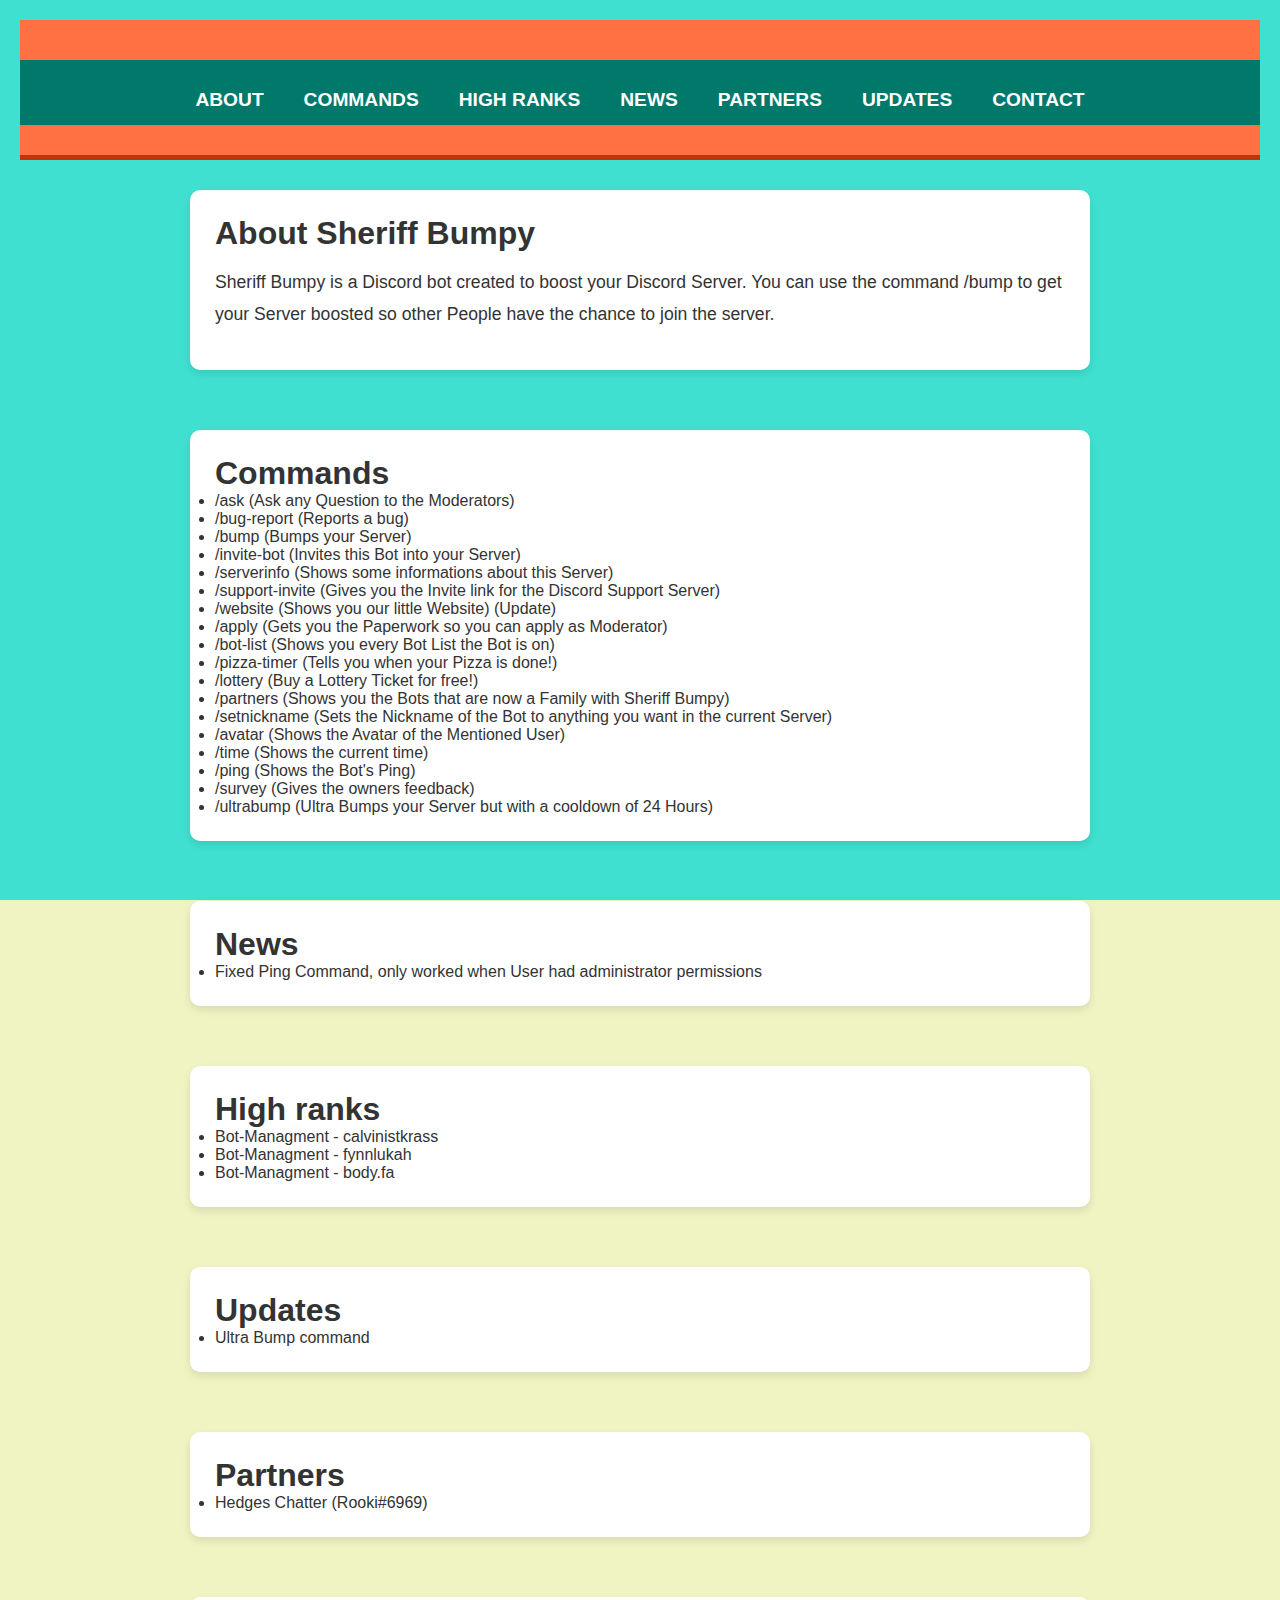
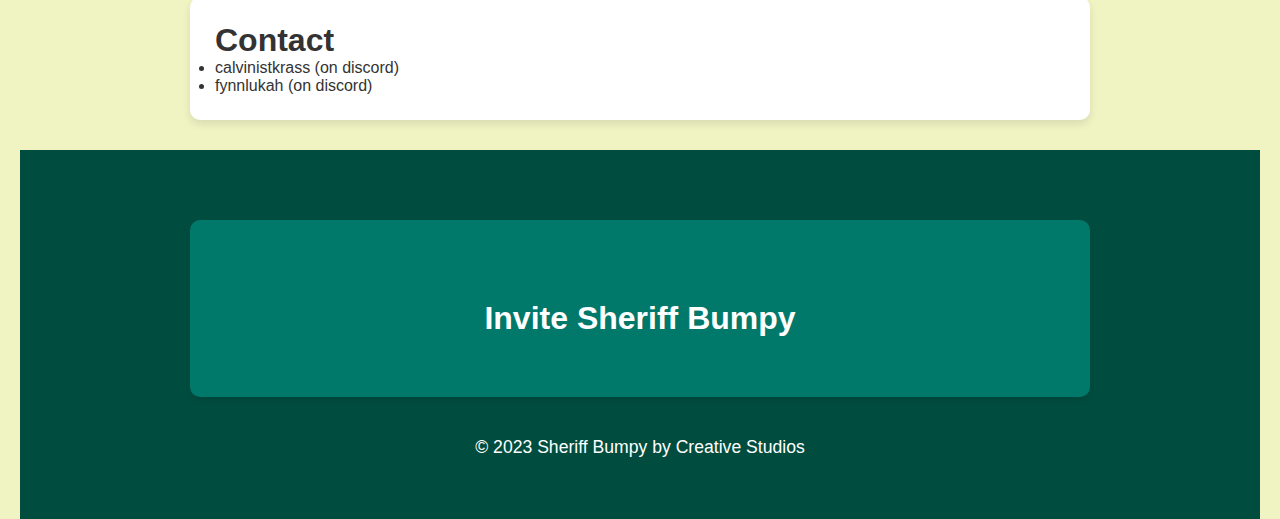
<file: index.html>
<!DOCTYPE html>
<html>

<head>
  <meta charset="UTF-8">
  <title>About Me - Sheriff Bumpy</title>
  <link rel="stylesheet" href="styles.css">
  <link rel="shortcut icon" href="https://i.ibb.co/Sy06Z8t/d180ea05bd32d947816f42063ffdeafc.png" type="image/png">
  <style>
    body {
      background-color: turquoise;
      font-family: Arial, sans-serif;
    }
  </style>
  <script src="https://replit.com/public/js/repl-auth-v2.js"></script>
</head>

<body>
  <header>
    <nav>
      <ul>
        <li><a href="#about">About</a></li>
        <li><a href="#commands">Commands</a></li>
        <li><a href="#High-ranks">High ranks</a></li>
        <li><a href="#news">News</a></li>
        <li><a href="#partners">Partners</a></li>
        <li><a href="#Update">Updates</a></li>
        <li><a href="#contact">Contact</a></li>
      </ul>
    </nav>
  </header>
  
  <section id="about">
    <div class="container">
      <h1>About Sheriff Bumpy</h1>
      <p>Sheriff Bumpy is a Discord bot created to boost your Discord Server. You can use the command /bump to get your
        Server boosted so other People have the chance to join the server.</p>
    </div>
  </section>

  <section id="commands">
    <div class="container">
      <h1>Commands</h1>
      <ul>
        <li>/ask (Ask any Question to the Moderators)</li>
        <li>/bug-report (Reports a bug)</li>
        <li>/bump (Bumps your Server)</li>
        <li>/invite-bot (Invites this Bot into your Server)</li>
        <li>/serverinfo (Shows some informations about this Server)</li>
        <li>/support-invite (Gives you the Invite link for the Discord Support Server)</li>
        <li>/website (Shows you our little Website) (Update)</li>
        <li>/apply (Gets you the Paperwork so you can apply as Moderator)</li>
        <li>/bot-list (Shows you every Bot List the Bot is on)</li>
        <li>/pizza-timer (Tells you when your Pizza is done!)</li>
        <li>/lottery (Buy a Lottery Ticket for free!)</li>
        <li>/partners (Shows you the Bots that are now a Family with Sheriff Bumpy)</li>
        <li>/setnickname (Sets the Nickname of the Bot to anything you want in the current Server)</li>
        <li>/avatar (Shows the Avatar of the Mentioned User)</li>
        <li>/time (Shows the current time)</li>
        <li>/ping (Shows the Bot's Ping)</li>
        <li>/survey (Gives the owners feedback)</li>
        <li>/ultrabump (Ultra Bumps your Server but with a cooldown of 24 Hours)</li>
      </ul>
    </div>
  </section>

  <section id="news">
    <div class="container">
      <h1>News</h1>
      <ul>
        <li>Fixed Ping Command, only worked when User had administrator permissions</li>
      </ul>
    </div>
  </section>

  <section id="High-ranks">
    <div class="container">
      <h1>High ranks</h1>
      <ul>
        <li>Bot-Managment - calvinistkrass</li>
        <li>Bot-Managment - fynnlukah</li>
        <li>Bot-Managment - body.fa</li>
      </ul>
    </div>
  </section>

  <section id="Update">
    <div class="container">
      <h1>Updates</h1>
      <ul>
        <li>Ultra Bump command</li>
      </ul>
    </div>
  </section>

  <section id="partners">
    <div class="container">
      <h1>Partners</h1>
      <ul>
        <li>Hedges Chatter (Rooki#6969)</li>
      </ul>
    </div>
  </section>

  <section id="contact">
    <div class="container">
      <h1>Contact</h1>
      <ul>
        <li>calvinistkrass (on discord)</li>
        <li>fynnlukah (on discord)</li>
      </ul>
    </div>
  </section>

<footer>
  <div class="container">
    <section id="Invite">
      <div class="container">
        <a href="https://discord.com/api/oauth2/authorize?client_id=1007577239879159840&permissions=8&scope=bot" class="button-link">Invite Sheriff Bumpy</a>
      </div>
    </section>
    <p>&copy; 2023 Sheriff Bumpy by Creative Studios</p>
  </div>
</footer>
</body>

</html>
</file>
<file: styles.css>
* {
  margin: 0;
  padding: 0;
  box-sizing: border-box;
}

html, body {
  height: 100%;
  width: 100%;
  font-family: 'Roboto', sans-serif;
  background-color: #f0f4c3; 
  color: #333; 
}

body {
  display: flex;
  flex-direction: column;
  justify-content: flex-start;
  align-items: center;
  padding: 20px;
  background-color: #e0f7fa;
  min-height: 100vh; 
  padding-bottom: 100px; 
}

header {
  width: 100%;
  background-color: #ff7043;
  color: white;
  text-align: center;
  padding: 30px 0; 
  font-size: 2.5rem; 
  font-weight: bold;
  text-transform: uppercase;
  border-bottom: 5px solid #bf360c; 
}

nav ul {
  list-style: none;
  padding: 10px;
  display: flex;
  justify-content: center;
  background-color: #00796b; 
  margin-top: 10px;
}

nav ul li {
  margin: 0 20px; 
}

nav ul li a {
  text-decoration: none;
  color: #fff;
  font-size: 1.2rem;
  transition: color 0.3s ease-in-out;
}

nav ul li a:hover {
  color: #ffab91;
}

h2 {
  font-size: 2rem;
  color: #00796b;
  margin-top: 30px;
}

p {
  margin: 15px 0;
  font-size: 1.1rem;
  line-height: 1.8;
}

ul.commands {
  padding-left: 40px;
  margin: 30px 0;
  background-color: #ffffff; 
  border-left: 5px solid #00796b;
  padding: 20px;
}

ul.commands li {
  margin-bottom: 15px; 
  font-size: 1.2rem;
}

a.button-link {
  display: inline-block;
  padding: 20px 40px; 
  background-color: #00796b;
  color: white;
  font-size: 2rem;
  border-radius: 10px;
  text-align: center;
  text-decoration: none;
  font-weight: bold;
  margin-top: 20px;
  transition: background-color 0.3s ease-in-out;
}

a.button-link:hover {
  background-color: #004d40;
}

footer {
  position: relative; 
  width: 100%;
  background-color: #004d40;
  color: white;
  padding: 20px;
  text-align: center;
  z-index: 1;
}

footer .container {
  display: flex;
  flex-direction: column;
  justify-content: center;
  align-items: center;
  padding: 20px;
}

footer #Invite {
  width: 100%;
  padding: 20px;
  background-color: #00796b;
  margin-bottom: 20px;
}

footer .buttons {
  display: inline-block;
  margin: 20px;
}

section {
  background-color: white;
  padding: 25px;
  border-radius: 10px;
  box-shadow: 0 4px 8px rgba(0, 0, 0, 0.1);
  margin: 30px 0;
  width: 100%;
  max-width: 900px;
}

.block-element {
  display: none;
}


.main-content {
  padding-top: 20px;
  position: relative;
  z-index: 10;
}
</file>
